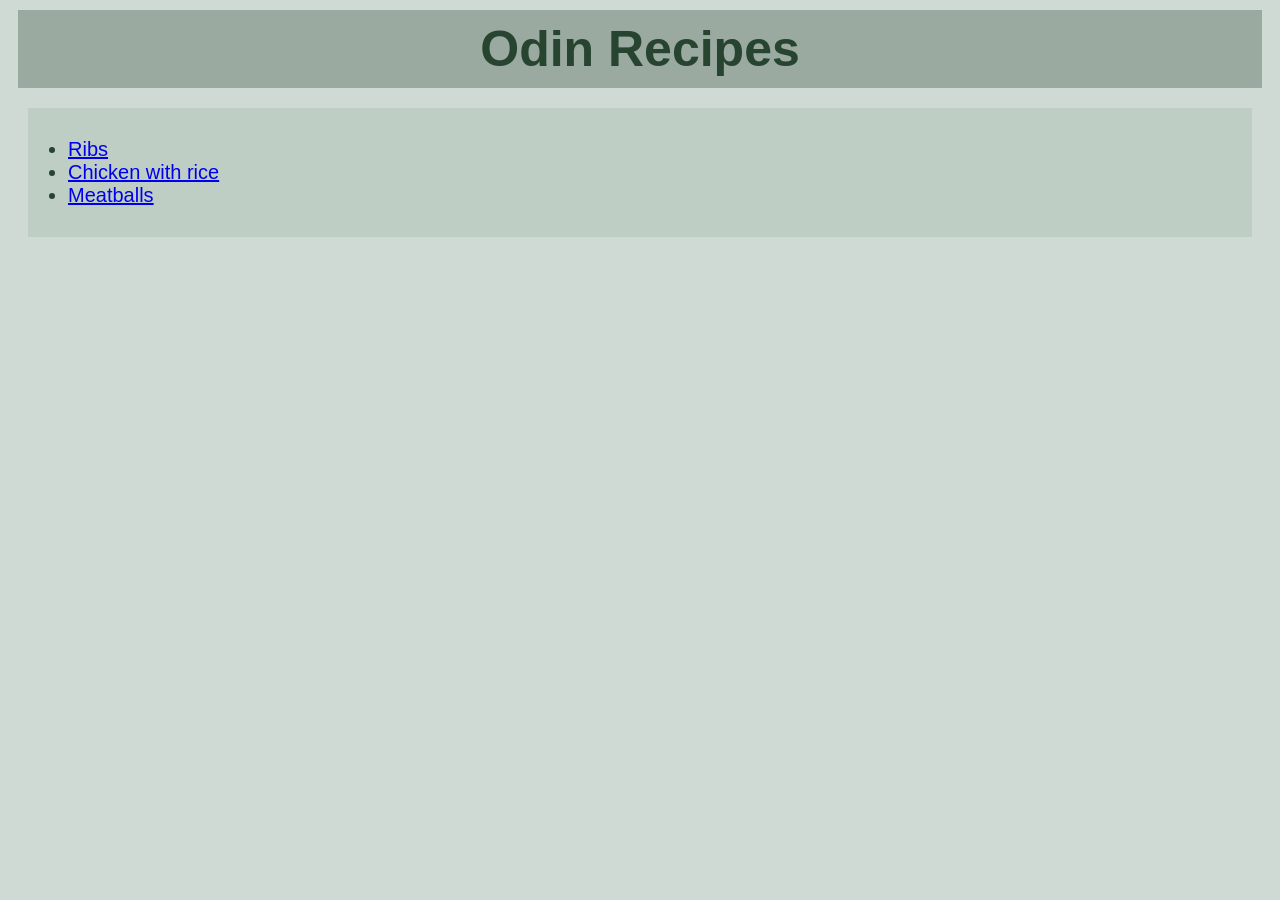
<file: index.html>
<!DOCTYPE html>
<html lang="en">
<head>
    <meta charset="UTF-8">
    <meta name="viewport" content="width=device-width, initial-scale=1.0">
    <title>Recipes</title>
    <link rel="stylesheet" href="./css/style.css">
</head>
<body>
    <h1 class="header">Odin Recipes</h1>
    <ul class="recipe-list">
    <li><a href="./recipes/ribs.html">Ribs</a></li>
    <li><a href="./recipes/rice-chicken.html">Chicken with rice</a></li>
    <li><a href="./recipes/meatballs.html">Meatballs</a></li>
    </ul>
</body>
</html>
</file>
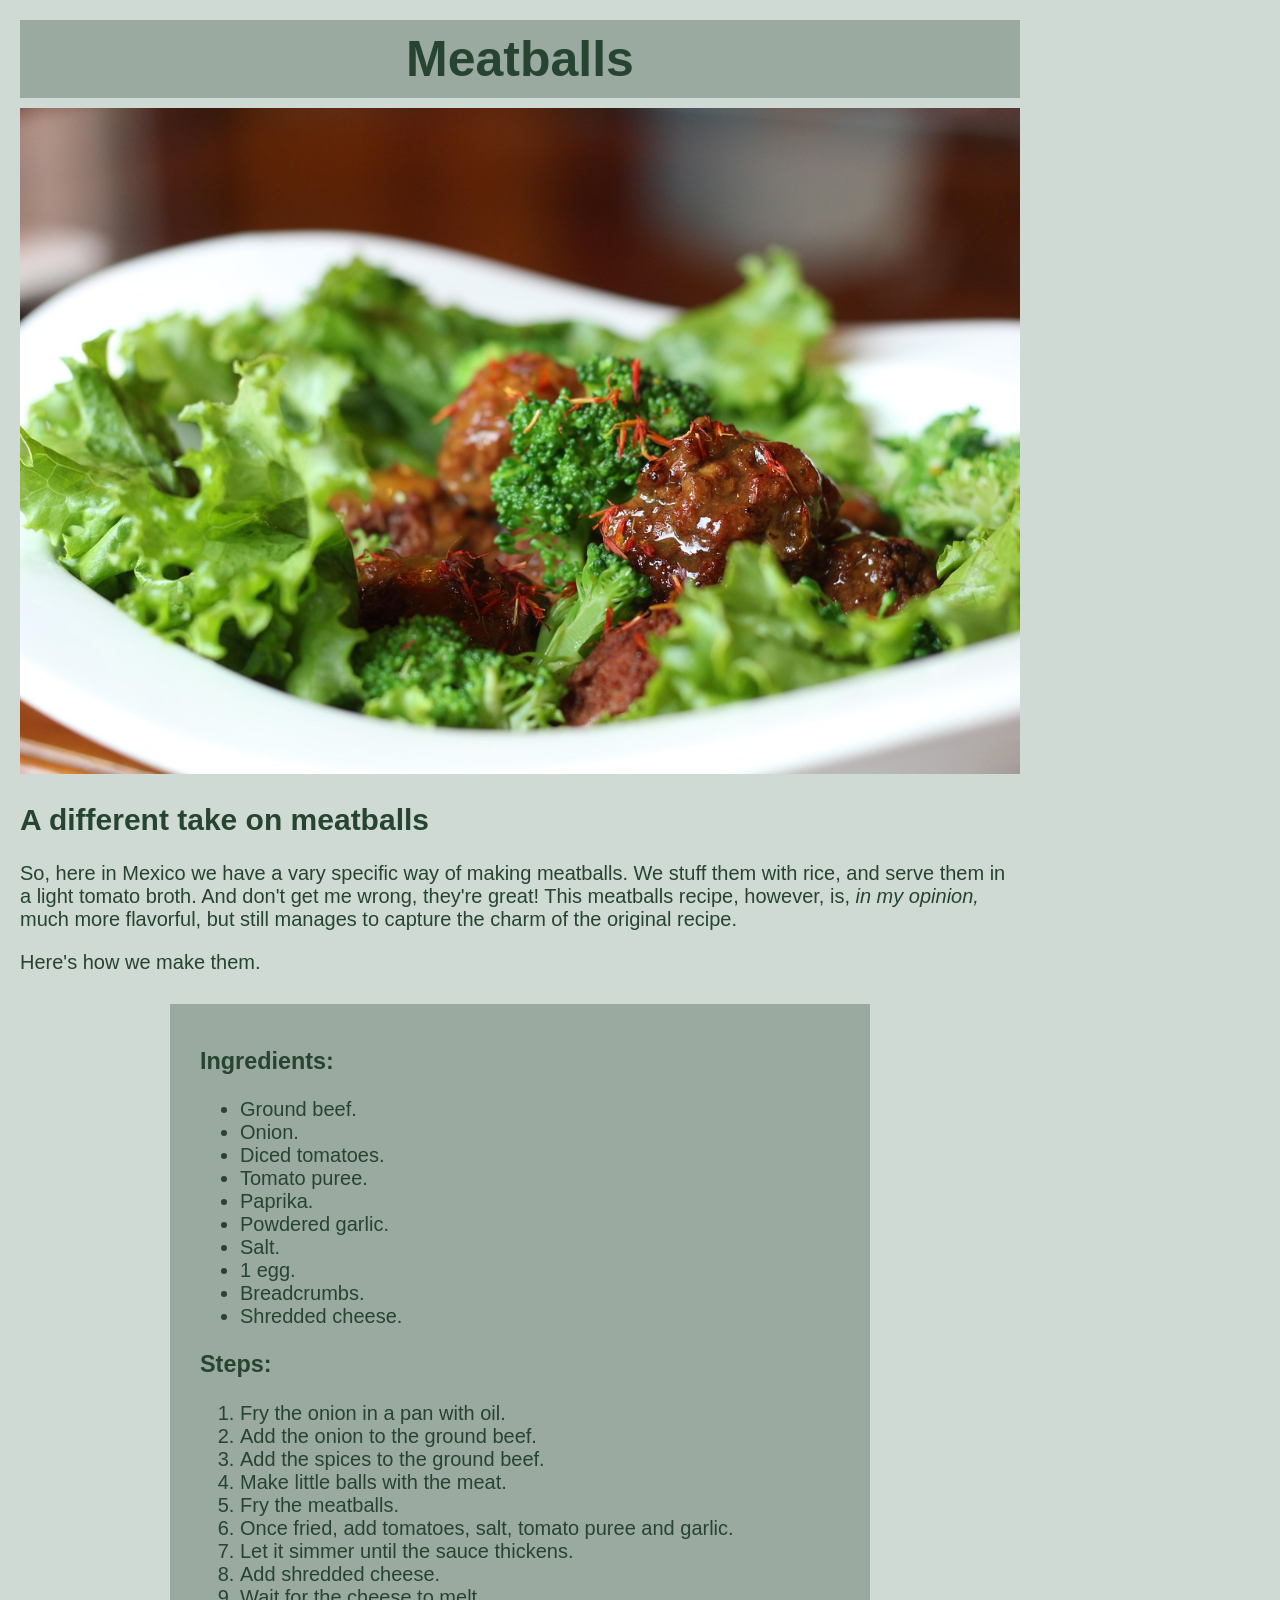
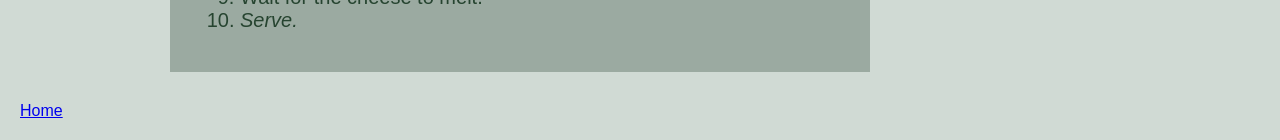
<file: recipes/meatballs.html>
<!DOCTYPE html>
<html lang="en">
<head>
    <meta charset="UTF-8">
    <meta name="viewport" content="width=device-width, initial-scale=1.0">
    <title>Meatballs</title>
    <link rel="stylesheet" href="./../css/style.css">
</head>
<body class="rec-body">
    <h1 class="rec-header">Meatballs</h1>
    <img src="../img/meatballs.jpg" alt="Some tasty looking meatballs on top of a lettuce salad" width="1000">
    <div class="content">
        <h2>A different take on meatballs</h2>
        <p>
            So, here in Mexico we have a vary specific way of making meatballs. We stuff them with rice, and serve them in a light tomato broth. 
            And don't get me wrong, they're great! This meatballs recipe, however, is, <em>in my opinion,</em> much more flavorful, but still manages to capture the charm of the original recipe.
        </p>
        <p>Here's how we make them.</p>
        <div class="instructions">
            <h3>Ingredients:</h3>
            <ul>
                <li>Ground beef.</li>
                <li>Onion.</li>
                <li>Diced tomatoes.</li>
                <li>Tomato puree.</li>
                <li>Paprika.</li>
                <li>Powdered garlic.</li>
                <li>Salt.</li>
                <li>1 egg.</li>
                <li>Breadcrumbs.</li>
                <li>Shredded cheese.</li>
            </ul>
            <h3>Steps:</h3>
            <ol>
                <li>Fry the onion in a pan with oil.</li>
                <li>Add the onion to the ground beef.</li>
                <li>Add the spices to the ground beef.</li>
                <li>Make little balls with the meat.</li>
                <li>Fry the meatballs.</li>
                <li>Once fried, add tomatoes, salt, tomato puree and garlic.</li>
                <li>Let it simmer until the sauce thickens.</li>
                <li>Add shredded cheese.</li>
                <li>Wait for the cheese to melt.</li>
                <li><em>Serve.</em></li>
            </ol>
        </div>
    </div>
    <p><a href="../index.html">Home</a></p>
</body>
</html>
</file>
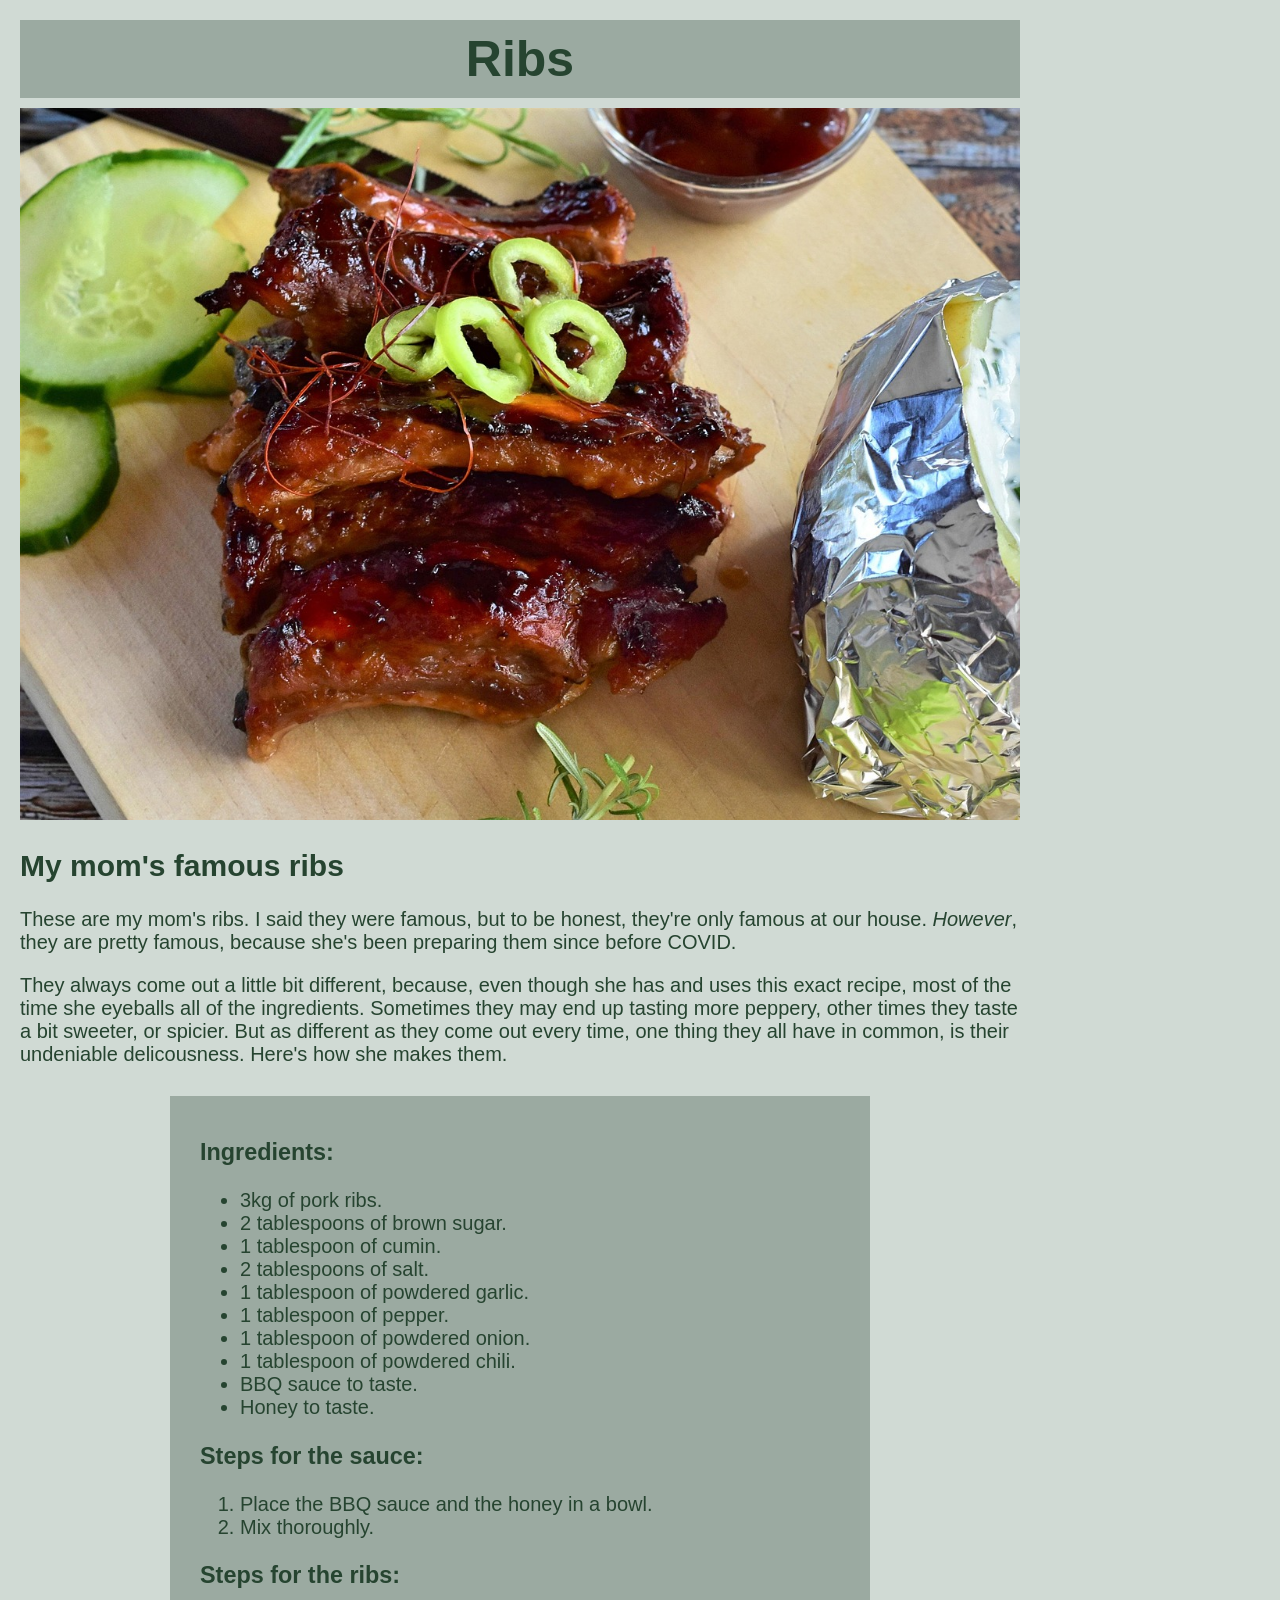
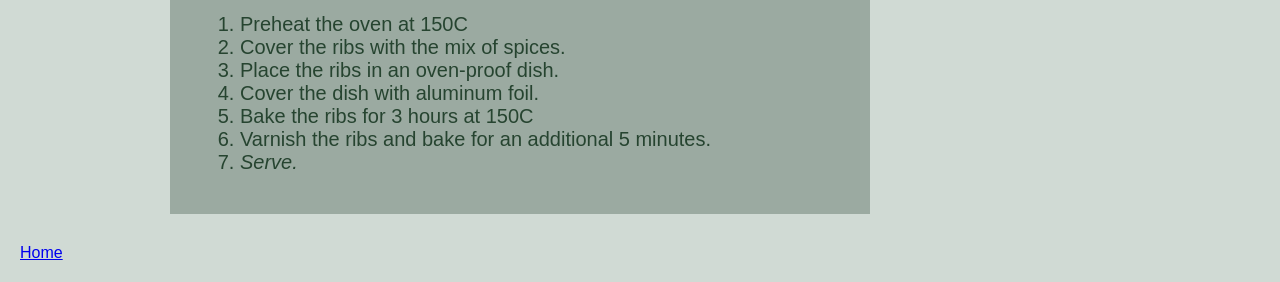
<file: recipes/ribs.html>
<!DOCTYPE html>
<html lang="en">
<head>
    <meta charset="UTF-8">
    <meta name="viewport" content="width=device-width, initial-scale=1.0">
    <title>Ribs</title>
    <link rel="stylesheet" href="./../css/style.css">
</head>
<body class="rec-body">
    <h1 class="rec-header">Ribs</h1>
    <img src="../img/ribs.jpg" alt="Tasty looking bbq ribs on a wooden plate." width="1000">
    <div class="content">
        <h2>My mom's famous ribs</h2>
        <p>These are my mom's ribs. I said they were famous, but to be honest, they're only famous at our house. <em>However</em>, they are pretty famous, because she's been preparing them since before COVID.</p>
        <p>
            They always come out a little bit different, because, even though she has and uses this exact recipe, most of the time she eyeballs all of the ingredients.
            Sometimes they may end up tasting more peppery, other times they taste a bit sweeter, or spicier. But as different as they come out every time, one thing they all have in common, is their undeniable delicousness. Here's how she makes them.
        </p>
        <div class="instructions">
            <h3>Ingredients:</h3>
            <ul>
                <li>3kg of pork ribs.</li>
                <li>2 tablespoons of brown sugar.</li>
                <li>1 tablespoon of cumin.</li>
                <li>2 tablespoons of salt.</li>
                <li>1 tablespoon of powdered garlic.</li>
                <li>1 tablespoon of pepper.</li>
                <li>1 tablespoon of powdered onion.</li>
                <li>1 tablespoon of powdered chili.</li>
                <li>BBQ sauce to taste.</li>
                <li>Honey to taste.</li>
            </ul>
            <h3>Steps for the sauce:</h3>
            <ol>
                <li>Place the BBQ sauce and the honey in a bowl.</li>
                <li>Mix thoroughly.</li>
            </ol>
            <h3>Steps for the ribs:</h3>
            <ol>
                <li>Preheat the oven at 150C</li>
                <li>Cover the ribs with the mix of spices.</li>
                <li>Place the ribs in an oven-proof dish.</li>
                <li>Cover the dish with aluminum foil.</li>
                <li>Bake the ribs for 3 hours at 150C</li>
                <li>Varnish the ribs and bake for an additional 5 minutes.</li>
                <li><em>Serve.</em></li>
            </ol>
        </div>
    </div>
    <p><a href="../index.html">Home</a></p>
</body>
</html>
</file>
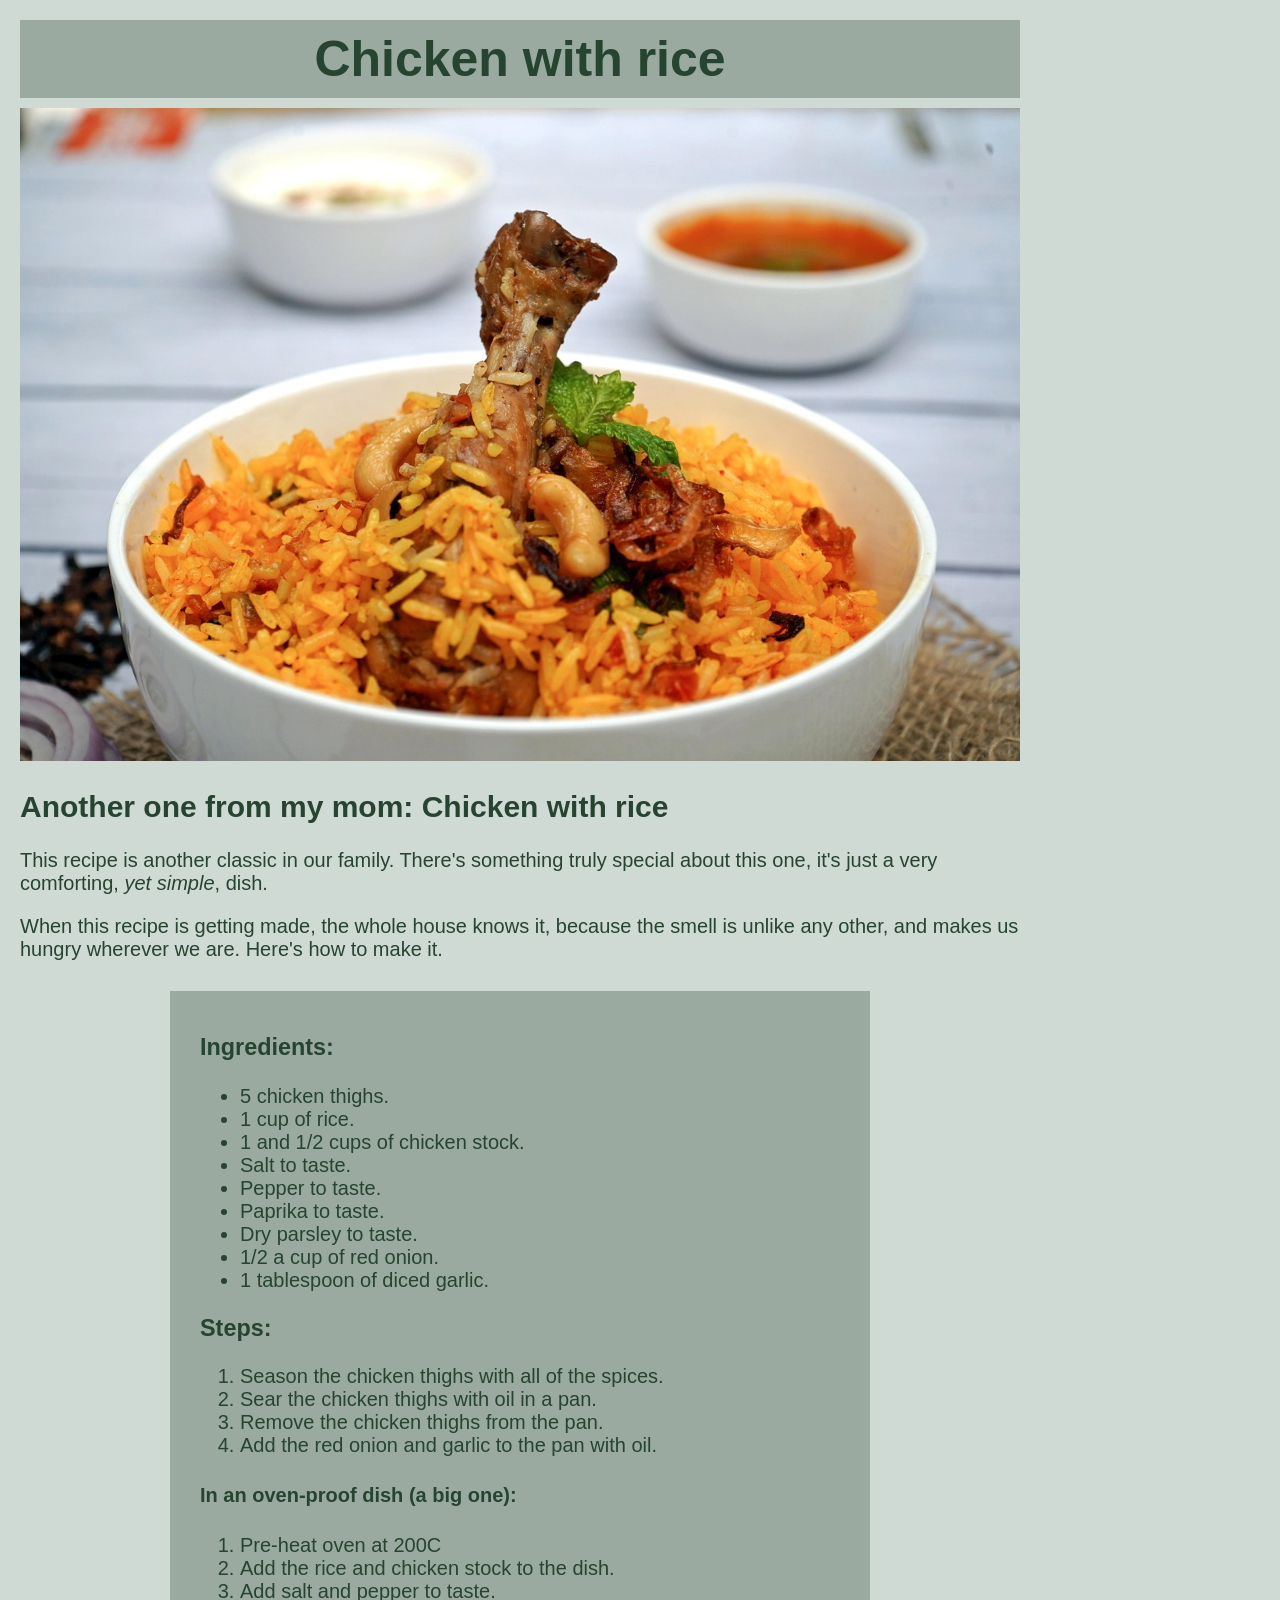
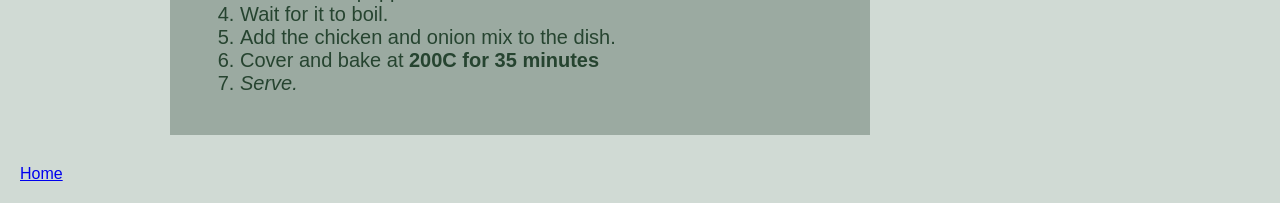
<file: recipes/rice-chicken.html>
<!DOCTYPE html>
<html lang="en">
<head>
    <meta charset="UTF-8">
    <meta name="viewport" content="width=device-width, initial-scale=1.0">
    <title>Chicken with rice</title>
    <link rel="stylesheet" href="./../css/style.css">
</head>
<body class="rec-body">
    <h1 class="rec-header">Chicken with rice</h1>
    <img src="../img/rice-chicken.jpg" alt="A delicous bowl of rice with a chicken leg on top" width="1000">
    <div class="content">
        <h2>Another one from my mom: Chicken with rice</h2>
        <p>
            This recipe is another classic in our family. There's something truly special about this one, it's just a very comforting, <em>yet simple</em>, dish.
        </p>
        <p>
            When this recipe is getting made, the whole house knows it, because the smell is unlike any other, and makes us hungry wherever we are. Here's how to make it.
        </p>
        <div class="instructions">
            <h3>Ingredients:</h3>
            <ul>
                <li>5 chicken thighs.</li>
                <li>1 cup of rice.</li>
                <li>1 and 1/2 cups of chicken stock.</li>
                <li>Salt to taste.</li>
                <li>Pepper to taste.</li>
                <li>Paprika to taste.</li>
                <li>Dry parsley to taste.</li>
                <li>1/2 a cup of red onion.</li>
                <li>1 tablespoon of diced garlic.</li>
            </ul>
            <h3>Steps:</h3>
            <ol>
                <li>Season the chicken thighs with all of the spices.</li>
                <li>Sear the chicken thighs with oil in a pan.</li>
                <li>Remove the chicken thighs from the pan.</li>
                <li>Add the red onion and garlic to the pan with oil.</li>
            </ol>
            <h4>In an oven-proof dish (a big one):</h4>
            <ol>
                <li>Pre-heat oven at 200C</li>
                <li>Add the rice and chicken stock to the dish.</li>
                <li>Add salt and pepper to taste.</li>
                <li>Wait for it to boil.</li>
                <li>Add the chicken and onion mix to the dish.</li>
                <li>Cover and bake at <strong>200C for 35 minutes</strong></li>
                <li><em>Serve.</em></li>
            </ol>
        </div>
    </div>
    <p><a href="../index.html">Home</a></p>
</body>
</html>
</file>
<file: css/style.css>
* {
    box-sizing: border-box;
}

body {
    background-color: rgb(208, 218, 212);
    font-family: Helvetica, Arial, sans-serif;
    color: rgb(38, 68, 48);
}

.header {
    background-color: rgb(155, 170, 161);
    margin: 10px;
    padding: 10px;
    font-size: 50px;
    text-align: center;
}

.recipe-list {
    background-color: rgb(190, 206, 196);
    margin: 20px;
    padding: 30px 40px;
    font-size: 20px;
}

.rec-body{
    max-width: 1000px;
    margin: 20px;
}

.rec-header {
    background-color: rgb(155, 170, 161);
    padding: 10px;
    font-size: 50px;
    text-align: center;
    margin: 10px auto;
}

.instructions {
    width: 700px;
    margin: 30px auto;
    background-color: rgb(155, 170, 161);
    padding: 20px 30px;
}

.content {
    font-size: 20px;
}
</file>
